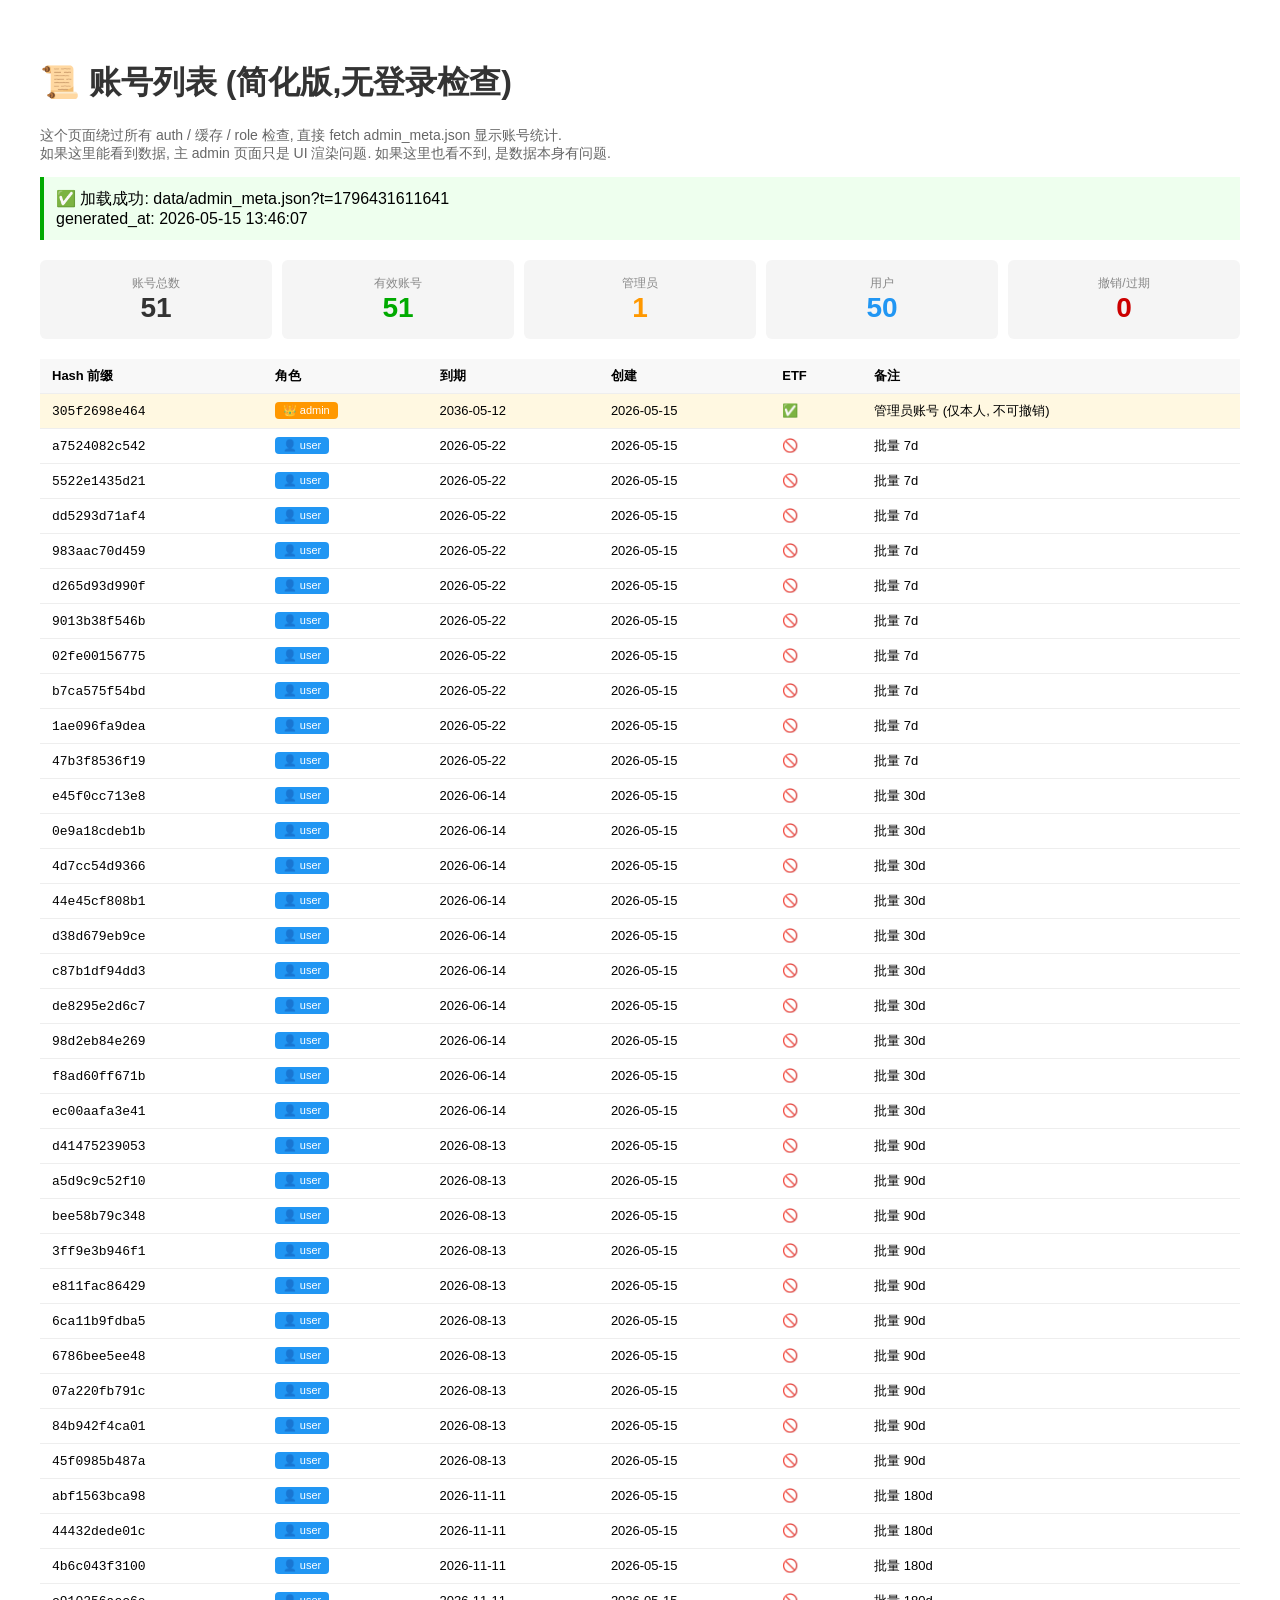
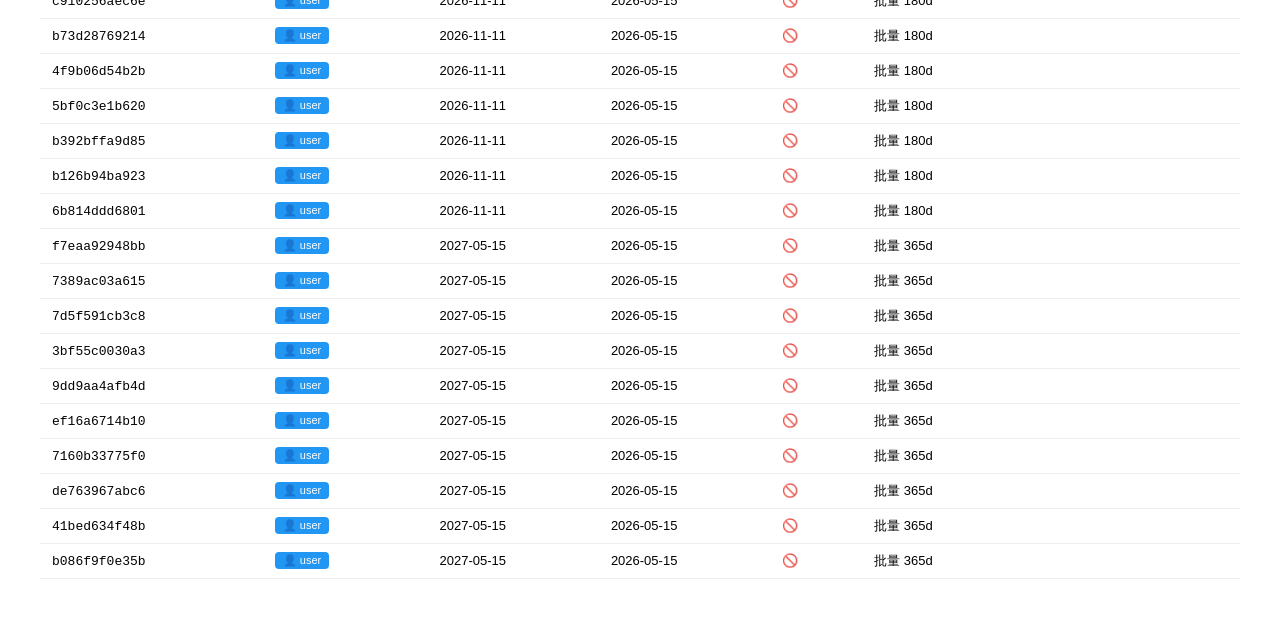
<file: admin_simple.html>
<!DOCTYPE html>
<html lang="zh-CN">
<head>
    <meta charset="UTF-8">
    <meta name="viewport" content="width=device-width, initial-scale=1.0">
    <title>账号列表(简化版)</title>
    <style>
        body { font-family: -apple-system, sans-serif; max-width: 1200px; margin: 20px auto; padding: 20px; }
        h1 { color: #333; }
        .err { background: #fee; border-left: 4px solid #c00; padding: 12px; margin: 10px 0; font-family: monospace; font-size: 12px; }
        .ok { background: #efe; border-left: 4px solid #0a0; padding: 12px; margin: 10px 0; }
        .stat-grid { display: grid; grid-template-columns: repeat(5, 1fr); gap: 10px; margin: 20px 0; }
        .stat { background: #f5f5f5; padding: 15px; border-radius: 6px; text-align: center; }
        .stat .v { font-size: 28px; font-weight: bold; color: #333; }
        .stat .k { font-size: 12px; color: #888; }
        table { width: 100%; border-collapse: collapse; margin-top: 20px; font-size: 13px; }
        th, td { padding: 8px 12px; text-align: left; border-bottom: 1px solid #eee; }
        th { background: #f8f8f8; }
        tr:hover { background: #fafafa; }
        .admin { background: #fff8e1; }
        .role { display: inline-block; padding: 2px 8px; border-radius: 4px; font-size: 11px; }
        .role-admin { background: #ff9800; color: white; }
        .role-user { background: #2196f3; color: white; }
    </style>
</head>
<body>
    <h1>📜 账号列表 (简化版,无登录检查)</h1>
    <p style="color: #666; font-size: 14px;">这个页面绕过所有 auth / 缓存 / role 检查, 直接 fetch admin_meta.json 显示账号统计.<br>
    如果这里能看到数据, 主 admin 页面只是 UI 渲染问题. 如果这里也看不到, 是数据本身有问题.</p>
    <div id="content"></div>

<script>
async function load() {
    const $c = document.getElementById('content');
    const urls = [
        'data/admin_meta.json?t=' + Date.now(),
        location.origin + '/caiyunbin-quant/data/admin_meta.json?t=' + Date.now(),
        'https://caiyunbin.github.io/caiyunbin-quant/data/admin_meta.json?t=' + Date.now(),
    ];

    let data = null;
    let usedUrl = '';
    let attempts = '';

    for (const url of urls) {
        attempts += '<div>尝试 ' + url + ' ...</div>';
        try {
            const r = await fetch(url, {cache: 'no-store'});
            attempts += '<div>  → HTTP ' + r.status + '</div>';
            if (r.ok) {
                data = await r.json();
                usedUrl = url;
                break;
            }
        } catch (e) {
            attempts += '<div>  → 异常: ' + e.message + '</div>';
        }
    }

    if (!data) {
        $c.innerHTML = '<div class="err"><strong>❌ 所有 URL 都失败</strong><br><br>' + attempts + '</div>';
        return;
    }

    $c.innerHTML = '<div class="ok">✅ 加载成功: ' + usedUrl + '<br>generated_at: ' + data.generated_at + '</div>';

    // 统计
    let html = '<div class="stat-grid">';
    html += '<div class="stat"><div class="k">账号总数</div><div class="v">' + data.n_total + '</div></div>';
    html += '<div class="stat"><div class="k">有效账号</div><div class="v" style="color:#0a0">' + data.n_active + '</div></div>';
    html += '<div class="stat"><div class="k">管理员</div><div class="v" style="color:#ff9800">' + data.n_admin + '</div></div>';
    html += '<div class="stat"><div class="k">用户</div><div class="v" style="color:#2196f3">' + data.n_user + '</div></div>';
    html += '<div class="stat"><div class="k">撤销/过期</div><div class="v" style="color:#c00">' + (data.n_revoked + data.n_expired) + '</div></div>';
    html += '</div>';

    // 表格
    html += '<table><thead><tr><th>Hash 前缀</th><th>角色</th><th>到期</th><th>创建</th><th>ETF</th><th>备注</th></tr></thead><tbody>';
    for (const a of data.accounts) {
        const cls = a.role === 'admin' ? 'admin' : '';
        const roleCls = a.role === 'admin' ? 'role-admin' : 'role-user';
        const roleIcon = a.role === 'admin' ? '👑 admin' : '👤 user';
        const etf = a.etf_visible === false ? '🚫' : '✅';
        html += '<tr class="' + cls + '">';
        html += '<td><code>' + (a.hash_prefix || '?') + '</code></td>';
        html += '<td><span class="role ' + roleCls + '">' + roleIcon + '</span></td>';
        html += '<td>' + a.expire + '</td>';
        html += '<td>' + a.created + '</td>';
        html += '<td>' + etf + '</td>';
        html += '<td>' + (a.note || '-') + '</td>';
        html += '</tr>';
    }
    html += '</tbody></table>';

    $c.innerHTML += html;
}

load();
</script>
</body>
</html>
</file>
